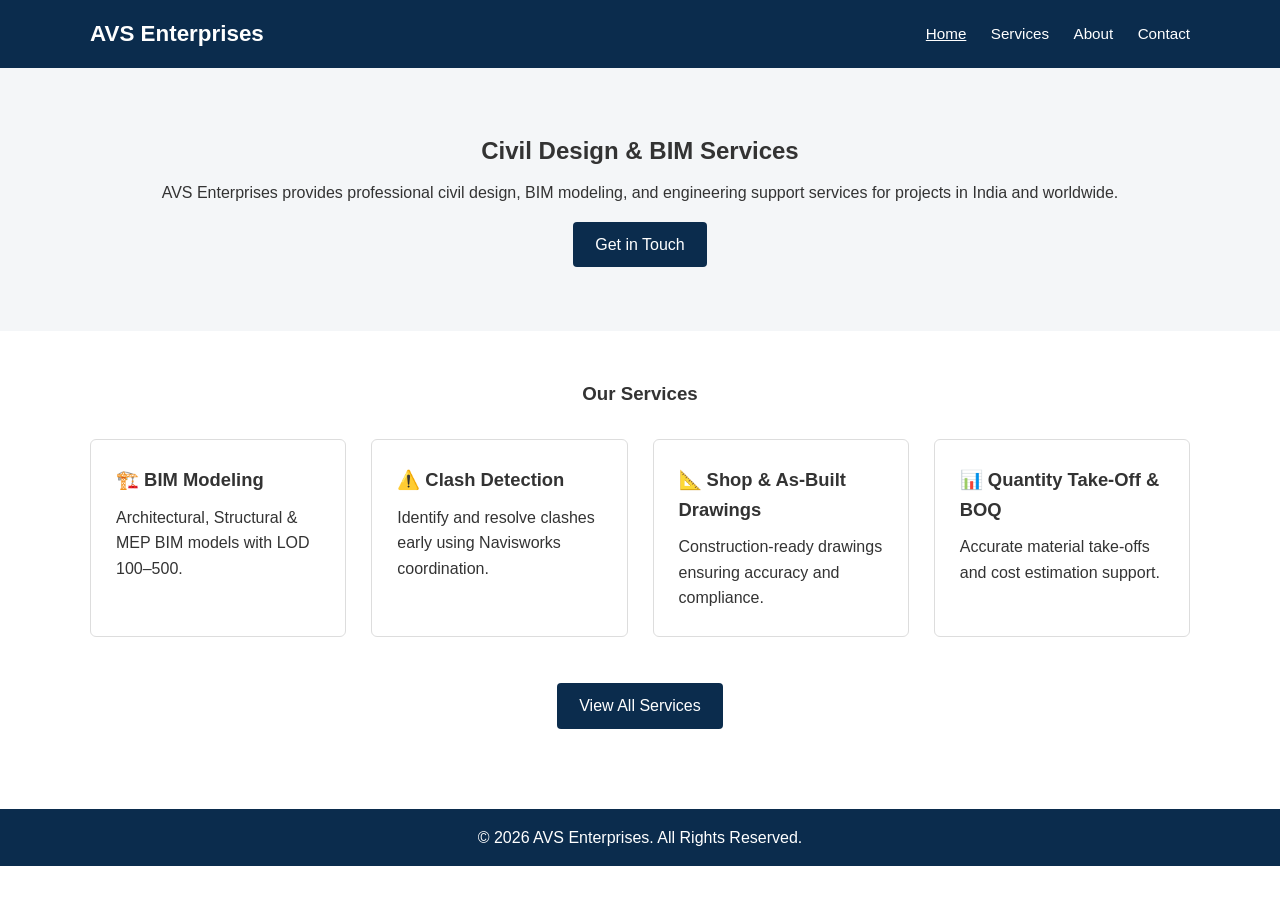
<file: index.html>
<!DOCTYPE html>
<html lang="en">
<head>
  <meta charset="UTF-8" />
  
  <!-- Google Search Console Verification -->
  <meta name="google-site-verification" content="vb57ITImu-oYCvAwBlfvSq1UzWg61H45uK22K-okmF0" />
  
  <!-- Responsive -->
  <meta name="viewport" content="width=device-width, initial-scale=1.0" />

  <!-- SEO Meta Tags -->
  <title>AVS Enterprises | Civil Design & BIM Services</title>
  <meta name="description" content="AVS Enterprises provides professional civil design, BIM modeling, clash detection, and construction documentation services for projects in India and worldwide." />
  <meta name="keywords" content="Civil Design Services, BIM Services, Revit Modeling, Clash Detection, BOQ, Quantity Takeoff, Structural BIM, AVS Enterprises" />
  <meta name="author" content="AVS Enterprises" />
  <meta name="robots" content="index, follow" />

  <!-- Canonical -->
  <link rel="canonical" href="https://lunak38.github.io/avs-enterprises-website/" />

  <!-- Open Graph (Social & Google Preview) -->
  <meta property="og:title" content="AVS Enterprises | Civil Design & BIM Services" />
  <meta property="og:description" content="Professional civil design and BIM services including Revit modeling, clash detection, and construction documentation." />
  <meta property="og:type" content="website" />
  <meta property="og:url" content="https://lunak38.github.io/avs-enterprises-website/" />

  <!-- Styles -->
  <link rel="stylesheet" href="css/style.css" />
</head>
<body>

  <!-- NAVBAR -->
  <header class="navbar">
    <div class="container">
      <h1 class="logo">AVS Enterprises</h1>
      <nav>
        <a href="index.html" class="active">Home</a>
        <a href="services.html">Services</a>
        <a href="about.html">About</a>
        <a href="contact.html">Contact</a>
      </nav>
    </div>
  </header>

  <!-- HERO SECTION -->
  <section class="hero">
    <div class="container">
      <h2>Civil Design & BIM Services</h2>
      <p>
        AVS Enterprises provides professional civil design,
        BIM modeling, and engineering support services
        for projects in India and worldwide.
      </p>
      <a href="contact.html" class="btn">Get in Touch</a>
    </div>
  </section>

  <!-- SERVICES PREVIEW -->
  <section class="services">
    <div class="container">
      <h3>Our Services</h3>

      <div class="services-grid">

        <div class="service-card">
          <h4>🏗️ BIM Modeling</h4>
          <p>Architectural, Structural & MEP BIM models with LOD 100–500.</p>
        </div>

        <div class="service-card">
          <h4>⚠️ Clash Detection</h4>
          <p>Identify and resolve clashes early using Navisworks coordination.</p>
        </div>

        <div class="service-card">
          <h4>📐 Shop & As-Built Drawings</h4>
          <p>Construction-ready drawings ensuring accuracy and compliance.</p>
        </div>

        <div class="service-card">
          <h4>📊 Quantity Take-Off & BOQ</h4>
          <p>Accurate material take-offs and cost estimation support.</p>
        </div>

      </div>

      <div style="text-align:center; margin-top:30px;">
        <a href="services.html" class="btn">View All Services</a>
      </div>
    </div>
  </section>

  <!-- FOOTER -->
  <footer class="footer">
    <p>© 2026 AVS Enterprises. All Rights Reserved.</p>
  </footer>

</body>
</html>
</file>
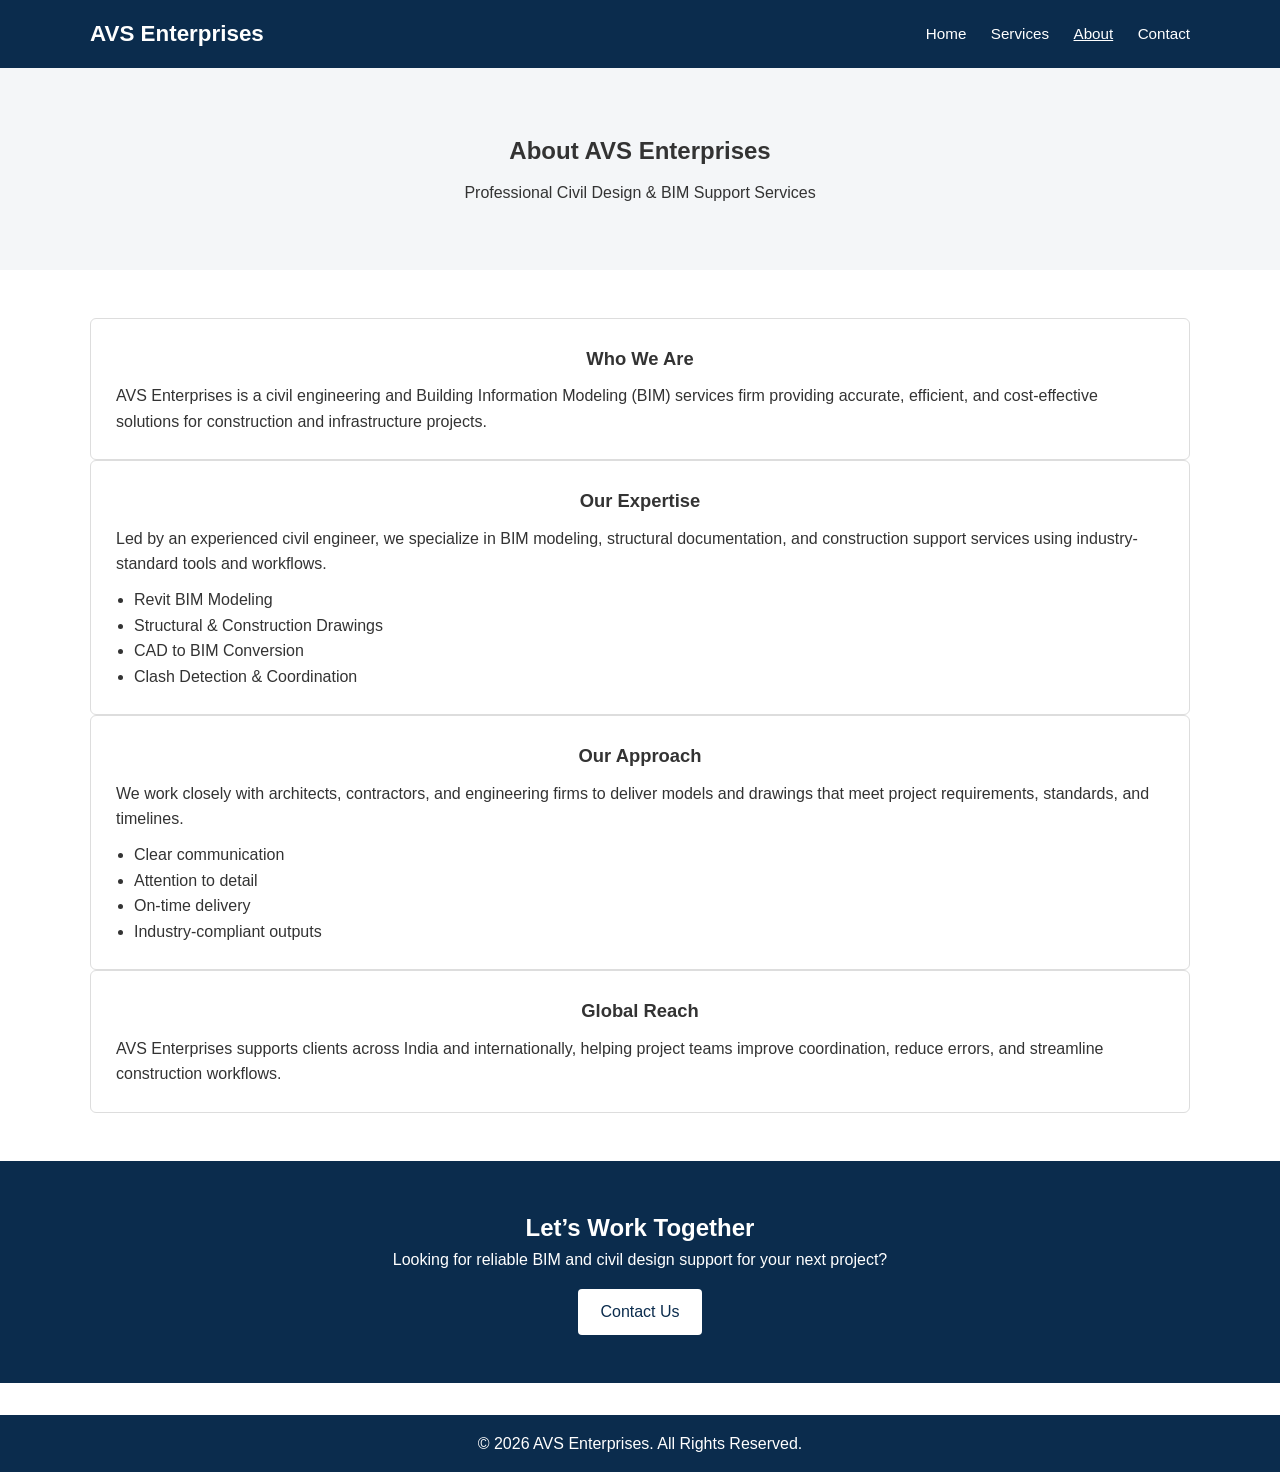
<file: about.html>
<!DOCTYPE html>
<html lang="en">
<head>
  <meta charset="UTF-8">

  <!-- Responsive -->
  <meta name="viewport" content="width=device-width, initial-scale=1.0">

  <!-- SEO Meta Tags -->
  <title>About AVS Enterprises | Civil Engineering & BIM Experts</title>
  <meta name="description" content="Learn about AVS Enterprises, a professional civil engineering and BIM services firm delivering Revit modeling, structural documentation, and construction support worldwide." />
  <meta name="keywords" content="About AVS Enterprises, BIM Company, Civil Engineering Firm, Revit BIM Experts, Construction Documentation Services" />
  <meta name="author" content="AVS Enterprises" />
  <meta name="robots" content="index, follow" />

  <!-- Canonical -->
  <link rel="canonical" href="https://lunak38.github.io/avs-enterprises-website/about.html" />

  <!-- Open Graph -->
  <meta property="og:title" content="About AVS Enterprises | Civil Engineering & BIM Experts" />
  <meta property="og:description" content="AVS Enterprises provides professional civil engineering and BIM services with a focus on accuracy, quality, and timely delivery." />
  <meta property="og:type" content="website" />
  <meta property="og:url" content="https://lunak38.github.io/avs-enterprises-website/about.html" />

  <!-- Styles -->
  <link rel="stylesheet" href="css/style.css">
</head>
<body>

<!-- NAVBAR -->
<header class="navbar">
  <div class="container">
    <h1 class="logo">AVS Enterprises</h1>
    <nav>
      <a href="index.html">Home</a>
      <a href="services.html">Services</a>
      <a href="about.html" class="active">About</a>
      <a href="contact.html">Contact</a>
    </nav>
  </div>
</header>

<!-- ABOUT HERO -->
<section class="services-hero">
  <div class="container">
    <h2>About AVS Enterprises</h2>
    <p>
      Professional Civil Design & BIM Support Services
    </p>
  </div>
</section>

<!-- ABOUT CONTENT -->
<section class="services">
  <div class="container">

    <div class="service-card">
      <h3>Who We Are</h3>
      <p>
        AVS Enterprises is a civil engineering and Building Information Modeling (BIM)
        services firm providing accurate, efficient, and cost-effective solutions
        for construction and infrastructure projects.
      </p>
    </div>

    <div class="service-card">
      <h3>Our Expertise</h3>
      <p>
        Led by an experienced civil engineer, we specialize in BIM modeling,
        structural documentation, and construction support services using
        industry-standard tools and workflows.
      </p>
      <ul>
        <li>Revit BIM Modeling</li>
        <li>Structural & Construction Drawings</li>
        <li>CAD to BIM Conversion</li>
        <li>Clash Detection & Coordination</li>
      </ul>
    </div>

    <div class="service-card">
      <h3>Our Approach</h3>
      <p>
        We work closely with architects, contractors, and engineering firms to
        deliver models and drawings that meet project requirements, standards,
        and timelines.
      </p>
      <ul>
        <li>Clear communication</li>
        <li>Attention to detail</li>
        <li>On-time delivery</li>
        <li>Industry-compliant outputs</li>
      </ul>
    </div>

    <div class="service-card">
      <h3>Global Reach</h3>
      <p>
        AVS Enterprises supports clients across India and internationally,
        helping project teams improve coordination, reduce errors,
        and streamline construction workflows.
      </p>
    </div>

  </div>
</section>

<!-- CTA -->
<section class="cta">
  <div class="container">
    <h2>Let’s Work Together</h2>
    <p>
      Looking for reliable BIM and civil design support for your next project?
    </p>
    <a href="contact.html" class="btn">Contact Us</a>
  </div>
</section>

<!-- FOOTER -->
<footer class="footer">
  <p>© 2026 AVS Enterprises. All Rights Reserved.</p>
</footer>

</body>
</html>
</file>
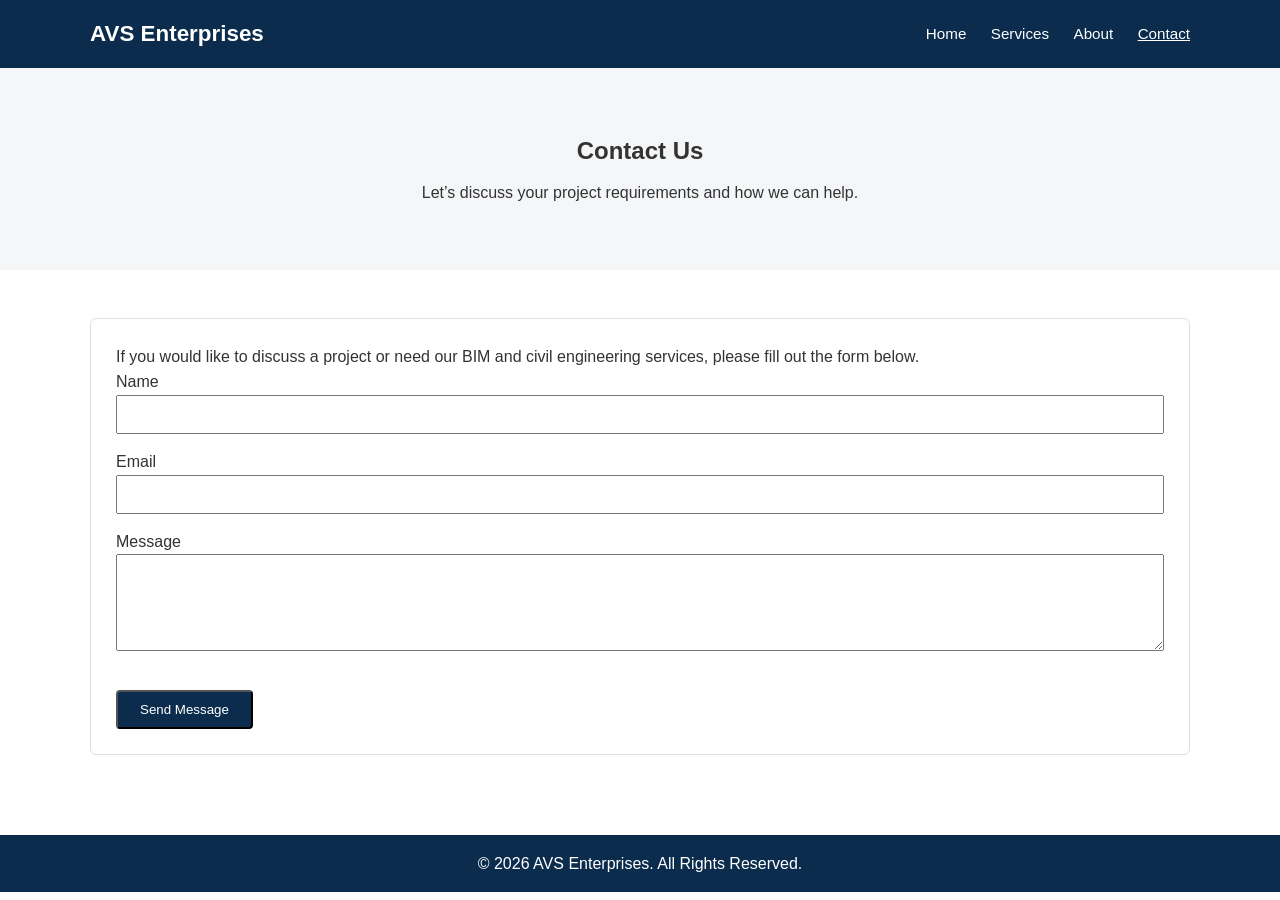
<file: contact.html>
<!DOCTYPE html>
<html lang="en">
<head>
  <meta charset="UTF-8">

  <!-- Responsive -->
  <meta name="viewport" content="width=device-width, initial-scale=1.0">

  <!-- SEO Meta Tags -->
  <title>Contact AVS Enterprises | BIM & Civil Engineering Services</title>
  <meta name="description" content="Contact AVS Enterprises for professional BIM modeling, civil engineering design, clash detection, and construction documentation services worldwide." />
  <meta name="keywords" content="Contact BIM Services, Hire BIM Consultant, Civil Engineering Services Contact, Revit Modeling Contact, AVS Enterprises" />
  <meta name="author" content="AVS Enterprises" />
  <meta name="robots" content="index, follow" />

  <!-- Canonical -->
  <link rel="canonical" href="https://lunak38.github.io/avs-enterprises-website/contact.html" />

  <!-- Open Graph -->
  <meta property="og:title" content="Contact AVS Enterprises" />
  <meta property="og:description" content="Get in touch with AVS Enterprises to discuss BIM modeling, civil design, and engineering support services." />
  <meta property="og:type" content="website" />
  <meta property="og:url" content="https://lunak38.github.io/avs-enterprises-website/contact.html" />

  <!-- Styles -->
  <link rel="stylesheet" href="css/style.css">
</head>
<body>

<!-- NAVBAR -->
<header class="navbar">
  <div class="container">
    <h1 class="logo">AVS Enterprises</h1>
    <nav>
      <a href="index.html">Home</a>
      <a href="services.html">Services</a>
      <a href="about.html">About</a>
      <a href="contact.html" class="active">Contact</a>
    </nav>
  </div>
</header>

<!-- CONTACT HERO -->
<section class="services-hero">
  <div class="container">
    <h2>Contact Us</h2>
    <p>
      Let’s discuss your project requirements and how we can help.
    </p>
  </div>
</section>

<!-- CONTACT FORM -->
<section class="services">
  <div class="container">

    <div class="service-card">
      <p>
        If you would like to discuss a project or need our BIM and civil
        engineering services, please fill out the form below.
      </p>

      <form action="https://formsubmit.co/kunalsingh.omegaxl03@gmail.com" method="POST">

        <!-- Disable captcha -->
        <input type="hidden" name="_captcha" value="false">

        <!-- Redirect after successful submit -->
        <input type="hidden" name="_next" value="thankyou.html">

        <div style="margin-bottom: 15px;">
          <label>Name</label><br>
          <input type="text" name="name" required style="width:100%; padding:10px;">
        </div>

        <div style="margin-bottom: 15px;">
          <label>Email</label><br>
          <input type="email" name="email" required style="width:100%; padding:10px;">
        </div>

        <div style="margin-bottom: 15px;">
          <label>Message</label><br>
          <textarea name="message" rows="5" required style="width:100%; padding:10px;"></textarea>
        </div>

        <button class="btn">Send Message</button>
      </form>
    </div>

  </div>
</section>

<!-- FOOTER -->
<footer class="footer">
  <p>© 2026 AVS Enterprises. All Rights Reserved.</p>
</footer>

</body>
</html>
</file>
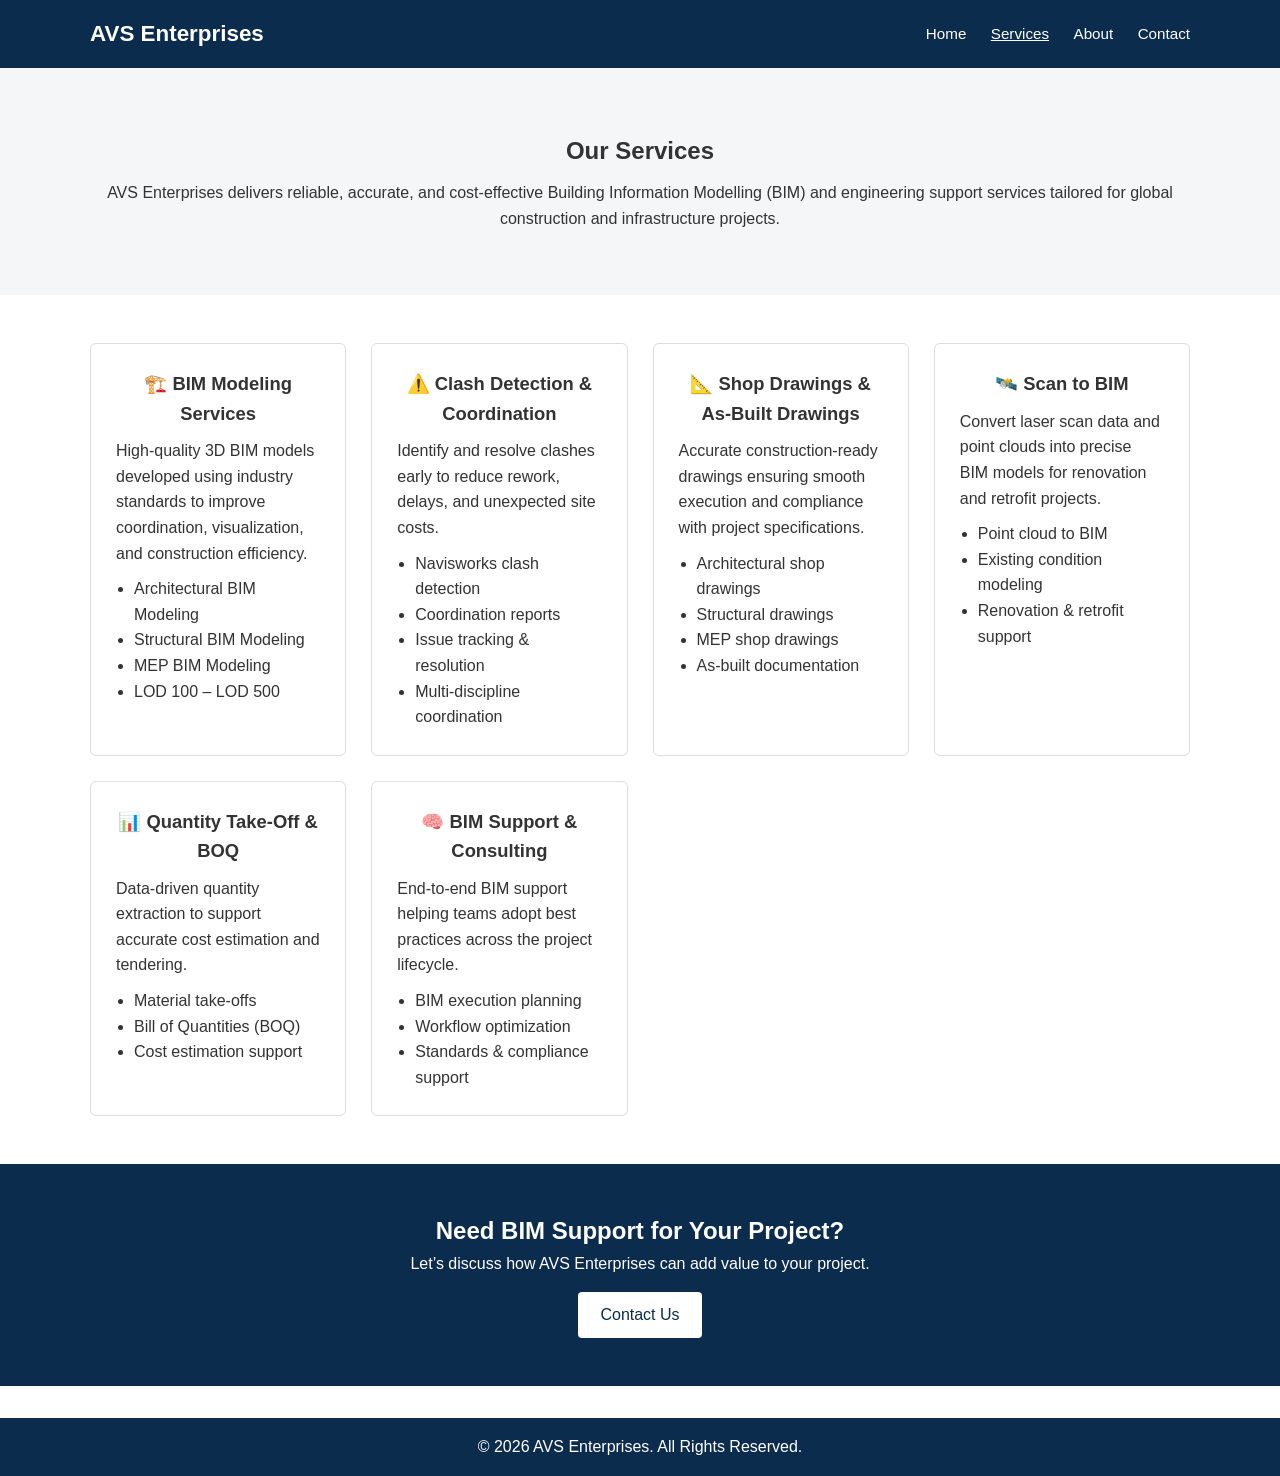
<file: services.html>
<!DOCTYPE html>
<html lang="en">
<head>
  <meta charset="UTF-8">

  <!-- Responsive -->
  <meta name="viewport" content="width=device-width, initial-scale=1.0">

  <!-- SEO Meta Tags -->
  <title>Our Services | BIM, Clash Detection & Civil Design | AVS Enterprises</title>
  <meta name="description" content="Explore AVS Enterprises services including BIM modeling, clash detection, scan to BIM, shop drawings, quantity take-off, and BIM consulting for global construction projects." />
  <meta name="keywords" content="BIM Services, BIM Modeling, Clash Detection, Scan to BIM, Shop Drawings, As Built Drawings, BOQ, Quantity Takeoff, Civil Design Services" />
  <meta name="author" content="AVS Enterprises" />
  <meta name="robots" content="index, follow" />

  <!-- Canonical -->
  <link rel="canonical" href="https://lunak38.github.io/avs-enterprises-website/services.html" />

  <!-- Open Graph -->
  <meta property="og:title" content="Our Services | AVS Enterprises" />
  <meta property="og:description" content="Professional BIM modeling, clash detection, scan to BIM, shop drawings, and quantity take-off services by AVS Enterprises." />
  <meta property="og:type" content="website" />
  <meta property="og:url" content="https://lunak38.github.io/avs-enterprises-website/services.html" />

  <!-- Styles -->
  <link rel="stylesheet" href="css/style.css">
</head>

<body>

<!-- NAVBAR -->
<header class="navbar">
  <div class="container">
    <h1 class="logo">AVS Enterprises</h1>
    <nav>
      <a href="index.html">Home</a>
      <a href="services.html" class="active">Services</a>
      <a href="about.html">About</a>
      <a href="contact.html">Contact</a>
    </nav>
  </div>
</header>

<!-- SERVICES HERO -->
<section class="services-hero">
  <div class="container">
    <h2>Our Services</h2>
    <p>
      AVS Enterprises delivers reliable, accurate, and cost-effective
      Building Information Modelling (BIM) and engineering support services
      tailored for global construction and infrastructure projects.
    </p>
  </div>
</section>

<!-- SERVICES LIST -->
<section class="services">
  <div class="container services-grid">

    <div class="service-card">
      <h3>🏗️ BIM Modeling Services</h3>
      <p>
        High-quality 3D BIM models developed using industry standards to
        improve coordination, visualization, and construction efficiency.
      </p>
      <ul>
        <li>Architectural BIM Modeling</li>
        <li>Structural BIM Modeling</li>
        <li>MEP BIM Modeling</li>
        <li>LOD 100 – LOD 500</li>
      </ul>
    </div>

    <div class="service-card">
      <h3>⚠️ Clash Detection & Coordination</h3>
      <p>
        Identify and resolve clashes early to reduce rework,
        delays, and unexpected site costs.
      </p>
      <ul>
        <li>Navisworks clash detection</li>
        <li>Coordination reports</li>
        <li>Issue tracking & resolution</li>
        <li>Multi-discipline coordination</li>
      </ul>
    </div>

    <div class="service-card">
      <h3>📐 Shop Drawings & As-Built Drawings</h3>
      <p>
        Accurate construction-ready drawings ensuring smooth execution
        and compliance with project specifications.
      </p>
      <ul>
        <li>Architectural shop drawings</li>
        <li>Structural drawings</li>
        <li>MEP shop drawings</li>
        <li>As-built documentation</li>
      </ul>
    </div>

    <div class="service-card">
      <h3>🛰️ Scan to BIM</h3>
      <p>
        Convert laser scan data and point clouds into precise BIM models
        for renovation and retrofit projects.
      </p>
      <ul>
        <li>Point cloud to BIM</li>
        <li>Existing condition modeling</li>
        <li>Renovation & retrofit support</li>
      </ul>
    </div>

    <div class="service-card">
      <h3>📊 Quantity Take-Off & BOQ</h3>
      <p>
        Data-driven quantity extraction to support accurate cost estimation
        and tendering.
      </p>
      <ul>
        <li>Material take-offs</li>
        <li>Bill of Quantities (BOQ)</li>
        <li>Cost estimation support</li>
      </ul>
    </div>

    <div class="service-card">
      <h3>🧠 BIM Support & Consulting</h3>
      <p>
        End-to-end BIM support helping teams adopt best practices
        across the project lifecycle.
      </p>
      <ul>
        <li>BIM execution planning</li>
        <li>Workflow optimization</li>
        <li>Standards & compliance support</li>
      </ul>
    </div>

  </div>
</section>

<!-- CTA -->
<section class="cta">
  <div class="container">
    <h2>Need BIM Support for Your Project?</h2>
    <p>Let’s discuss how AVS Enterprises can add value to your project.</p>
    <a href="contact.html" class="btn">Contact Us</a>
  </div>
</section>

<!-- FOOTER -->
<footer class="footer">
  <p>© 2026 AVS Enterprises. All Rights Reserved.</p>
</footer>

</body>
</html>
</file>
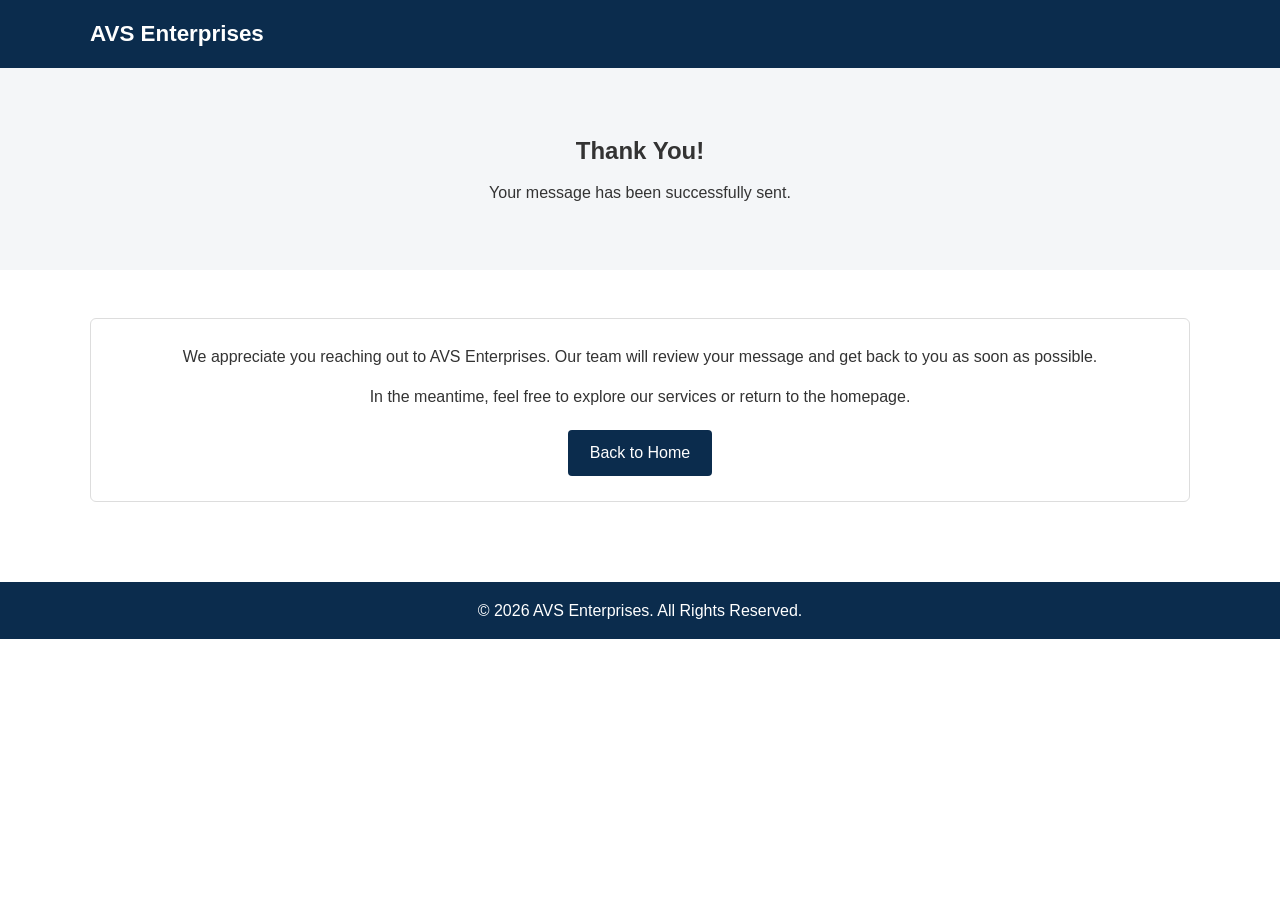
<file: thankyou.html>
<!DOCTYPE html>
<html lang="en">
<head>
  <meta charset="UTF-8">

  <!-- Responsive -->
  <meta name="viewport" content="width=device-width, initial-scale=1.0">

  <!-- SEO Meta Tags (NO INDEX) -->
  <title>Thank You | AVS Enterprises</title>
  <meta name="description" content="Thank you for contacting AVS Enterprises. Our team will get back to you shortly." />
  <meta name="robots" content="noindex, nofollow" />

  <!-- Open Graph (Optional) -->
  <meta property="og:title" content="Thank You | AVS Enterprises" />
  <meta property="og:description" content="Your message has been successfully sent to AVS Enterprises." />
  <meta property="og:type" content="website" />

  <!-- Styles -->
  <link rel="stylesheet" href="css/style.css">
</head>
<body>

<!-- NAVBAR -->
<header class="navbar">
  <div class="container">
    <h1 class="logo">AVS Enterprises</h1>
  </div>
</header>

<!-- THANK YOU HERO -->
<section class="services-hero">
  <div class="container">
    <h2>Thank You!</h2>
    <p>Your message has been successfully sent.</p>
  </div>
</section>

<!-- THANK YOU CONTENT -->
<section class="services">
  <div class="container">
    <div class="service-card" style="text-align:center;">
      <p>
        We appreciate you reaching out to AVS Enterprises.
        Our team will review your message and get back to you as soon as possible.
      </p>

      <p style="margin-top:15px;">
        In the meantime, feel free to explore our services or return to the homepage.
      </p>

      <a href="index.html" class="btn" style="margin-top:20px;">Back to Home</a>
    </div>
  </div>
</section>

<!-- FOOTER -->
<footer class="footer">
  <p>© 2026 AVS Enterprises. All Rights Reserved.</p>
</footer>

</body>
</html>
</file>
<file: css/style.css>
* {
  margin: 0;
  padding: 0;
  box-sizing: border-box;
  font-family: Arial, sans-serif;
}

body {
  line-height: 1.6;
  color: #333;
  background: #fff;
}

.container {
  width: 90%;
  max-width: 1100px;
  margin: auto;
}

/* ================= NAVBAR ================= */
.navbar {
  background: #0b2c4d;
  padding: 1rem 0;
}

.navbar .container {
  display: flex;
  justify-content: space-between;
  align-items: center;
}

.logo {
  color: #fff;
  font-size: 1.4rem;
}

.navbar nav a {
  color: #fff;
  margin-left: 20px;
  text-decoration: none;
  font-size: 0.95rem;
}

.navbar nav a:hover,
.navbar nav a.active {
  text-decoration: underline;
}

/* ================= HERO ================= */
.hero,
.services-hero {
  background: #f4f6f8;
  padding: 4rem 0;
  text-align: center;
}

.hero h2,
.services-hero h2 {
  margin-bottom: 10px;
}

.btn {
  display: inline-block;
  margin-top: 1rem;
  padding: 10px 22px;
  background: #0b2c4d;
  color: #fff;
  text-decoration: none;
  border-radius: 4px;
}

/* ================= SERVICES ================= */
.services {
  padding: 3rem 0;
}

.services h3 {
  text-align: center;
  margin-bottom: 30px;
}

/* Shared grid for HOME + SERVICES page */
.services-grid,
.service-grid {
  display: grid;
  grid-template-columns: repeat(auto-fit, minmax(250px, 1fr));
  gap: 25px;
}

/* Shared card style */
.service-card,
.card {
  background: #fff;
  padding: 25px;
  border: 1px solid #ddd;
  border-radius: 6px;
  transition: transform 0.25s ease, box-shadow 0.25s ease;
}

.service-card:hover,
.card:hover {
  transform: translateY(-6px);
  box-shadow: 0 8px 18px rgba(0, 0, 0, 0.12);
}

/* Service titles */
.service-card h3,
.service-card h4,
.card h4 {
  font-size: 1.15rem;
  margin-bottom: 10px;
}

/* Lists inside service cards */
.service-card ul {
  margin-top: 10px;
  padding-left: 18px;
}

/* ================= CTA ================= */
.cta {
  background: #0b2c4d;
  color: #fff;
  text-align: center;
  padding: 3rem 1rem;
}

.cta .btn {
  background: #fff;
  color: #0b2c4d;
}

/* ================= FOOTER ================= */
.footer {
  background: #0b2c4d;
  color: #fff;
  text-align: center;
  padding: 1rem;
  margin-top: 2rem;
}

/* ================= MOBILE ================= */
@media (max-width: 768px) {

  .navbar .container {
    flex-direction: column;
  }

  .navbar nav {
    margin-top: 10px;
  }

  .navbar nav a {
    margin: 10px;
    display: inline-block;
  }

  .hero,
  .services-hero {
    padding: 2.5rem 1rem;
  }

  .services-grid,
  .service-grid {
    grid-template-columns: 1fr;
  }
}
</file>
